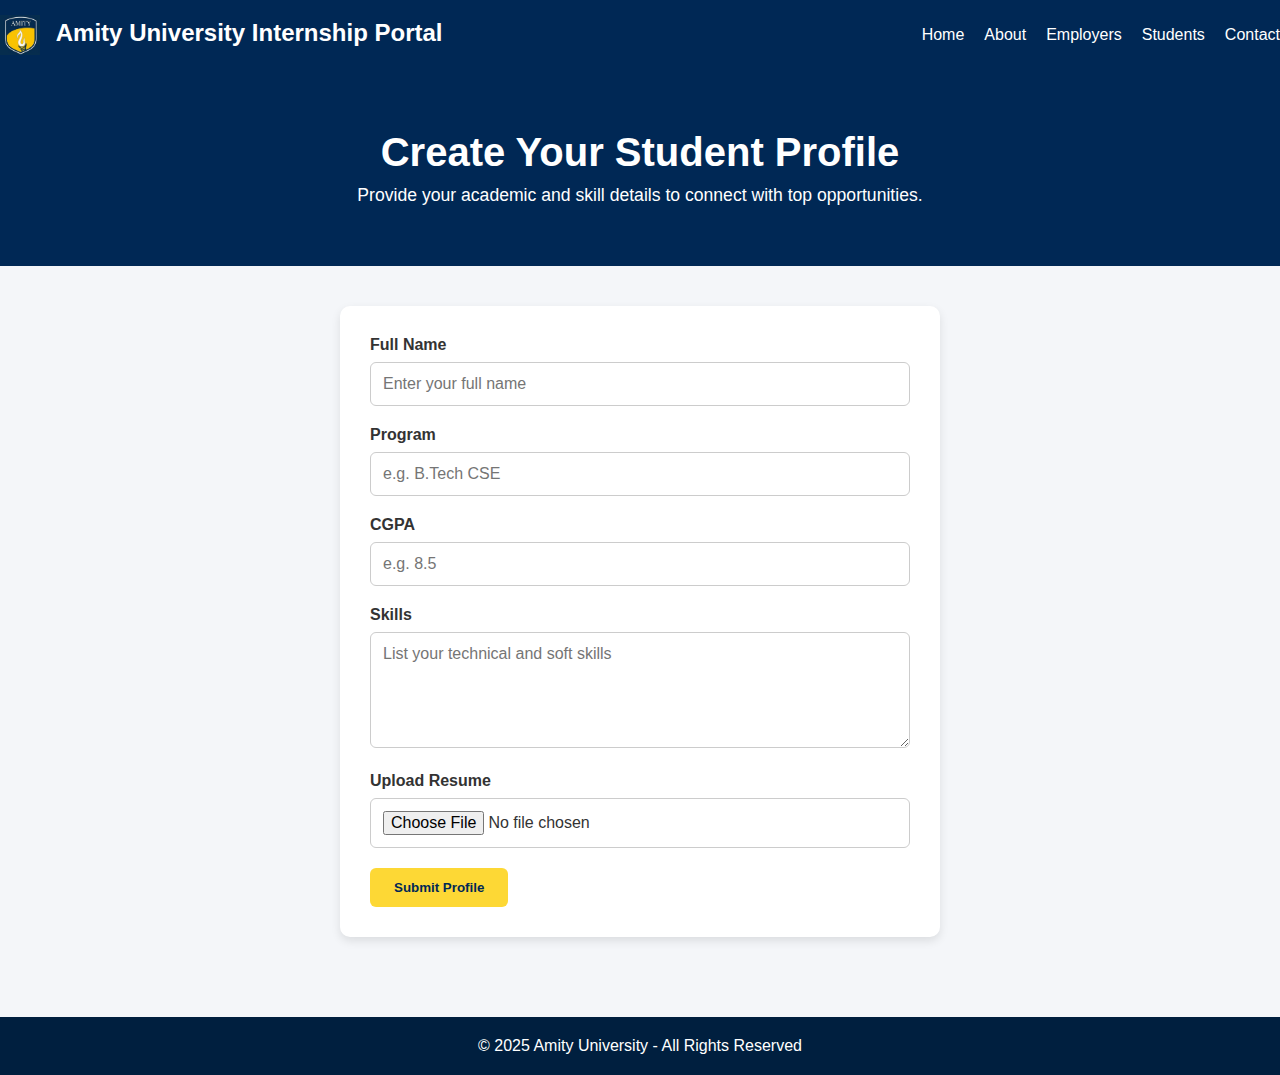
<file: student.html>
<!DOCTYPE html>
<html lang="en">
<head>
  <meta charset="UTF-8">
  <meta name="viewport" content="width=device-width, initial-scale=1.0">
  <title>Create Student Profile</title>
  <link rel="stylesheet" href="student.css">
</head>
<body>
  <header class="navbar">
    <div class="container">
      <div class="logo">
        <img src="logo.png" alt="Amity University Logo" style="height:40px; vertical-align: middle; margin-right: 10px;">
        Amity University Internship Portal
      </div>
      <nav>
        <ul class="nav-links">
          <li><a href="index.html">Home</a></li>
          <li><a href="#">About</a></li>
          <li><a href="#">Employers</a></li>
          <li><a href="student.html">Students</a></li>
          <li><a href="#">Contact</a></li>
        </ul>
      </nav>
    </div>
  </header>
  <section class="form-hero">
    <div class="container">
      <h1>Create Your Student Profile</h1>
      <p>Provide your academic and skill details to connect with top opportunities.</p>
    </div>
  </section>

  <section class="form-section">
    <div class="container">
      <form action="#" method="POST" class="student-form">
        <div class="form-group">
          <label for="name">Full Name</label>
          <input type="text" id="name" name="name" placeholder="Enter your full name" required>
        </div>
	<div class="form-group">
          <label for="program">Program</label>
          <input type="text" id="program" name="program" placeholder="e.g. B.Tech CSE" required>
        </div>

        <div class="form-group">
          <label for="cgpa">CGPA</label>
          <input type="number" id="cgpa" name="cgpa" step="0.01" min="0" max="10" placeholder="e.g. 8.5" required>
        </div>

        <div class="form-group">
          <label for="skills">Skills</label>
          <textarea id="skills" name="skills" placeholder="List your technical and soft skills" rows="5" required></textarea>
        </div>

        <div class="form-group">
          <label for="resume">Upload Resume</label>
          <input type="file" id="resume" name="resume" accept=".pdf,.doc,.docx">
        </div>

        <button type="submit" class="submit-btn">Submit Profile</button>
      </form>
    </div>
  </section>

  <footer class="footer">
    <div class="container">
      <p>&copy; 2025 Amity University - All Rights Reserved</p>
    </div>
  </footer>
</body>
</html>
</file>
<file: student.css>
/* Reset */
* {
    margin: 0;
    padding: 0;
    box-sizing: border-box;
    font-family: 'Segoe UI', sans-serif;
  }
  
  body {
    background-color: #f4f6f9;
    color: #333;
  }
  
  /* Navbar */
  .navbar {
    background-color: #002855;
    padding: 15px 0;
    color: white;
  }
  
  .navbar .container {
    display: flex;
    justify-content: space-between;
    align-items: center;
  }
  
  .logo {
    font-size: 1.5rem;
    font-weight: bold;
  }
  
  .nav-links {
    list-style: none;
    display: flex;
    gap: 20px;
  }
  
  .nav-links a {
    text-decoration: none;
    color: white;
    transition: color 0.3s;
  }
  
  .nav-links a:hover {
    color: #fdd835;
  }
  
  /* Hero */
  .form-hero {
    background-color: #002855;
    color: white;
    padding: 60px 20px;
    text-align: center;
  }
  .form-hero h1 {
    font-size: 2.5rem;
    margin-bottom: 10px;
  }

  .form-hero p {
    font-size: 1.1rem;
    margin-top: 10px;
  }

  /* Form Section */
  .form-section {
    padding: 40px 20px;
  }

  .student-form {
    max-width: 600px;
    margin: 0 auto;
    background-color: #fff;
    padding: 30px;
    border-radius: 10px;
    box-shadow: 0 4px 10px rgba(0, 0, 0, 0.1);
  }

  .form-group {
    margin-bottom: 20px;
  }

  .form-group label {
    display: block;
    font-weight: bold;
    margin-bottom: 8px;
  }

  .form-group input,
  .form-group textarea {
    width: 100%;
    padding: 12px;
    border: 1px solid #ccc;
    border-radius: 6px;
    font-size: 1rem;
  }
  .form-group textarea {
    resize: vertical;
  }

  .submit-btn {
    background-color: #fdd835;
    color: #002855;
    padding: 12px 24px;
    border: none;
    font-weight: bold;
    border-radius: 6px;
    cursor: pointer;
    transition: background 0.3s;
  }

  .submit-btn:hover {
    background-color: #e6c200;
  }

  /* Footer */
  .footer {
    background-color: #001f3f;
    color: white;
    text-align: center;
    padding: 20px 10px;
    margin-top: 40px;
  }

  /* Responsive */
  @media (max-width: 768px) {
    .navbar .container,
    .nav-links {
      flex-direction: column;
      align-items: center;
    }

    .nav-links {
      gap: 10px;
    }

    .form-hero h1 {
      font-size: 2rem;
    }

    .student-form {
      padding: 20px;
    }
  }
</file>
